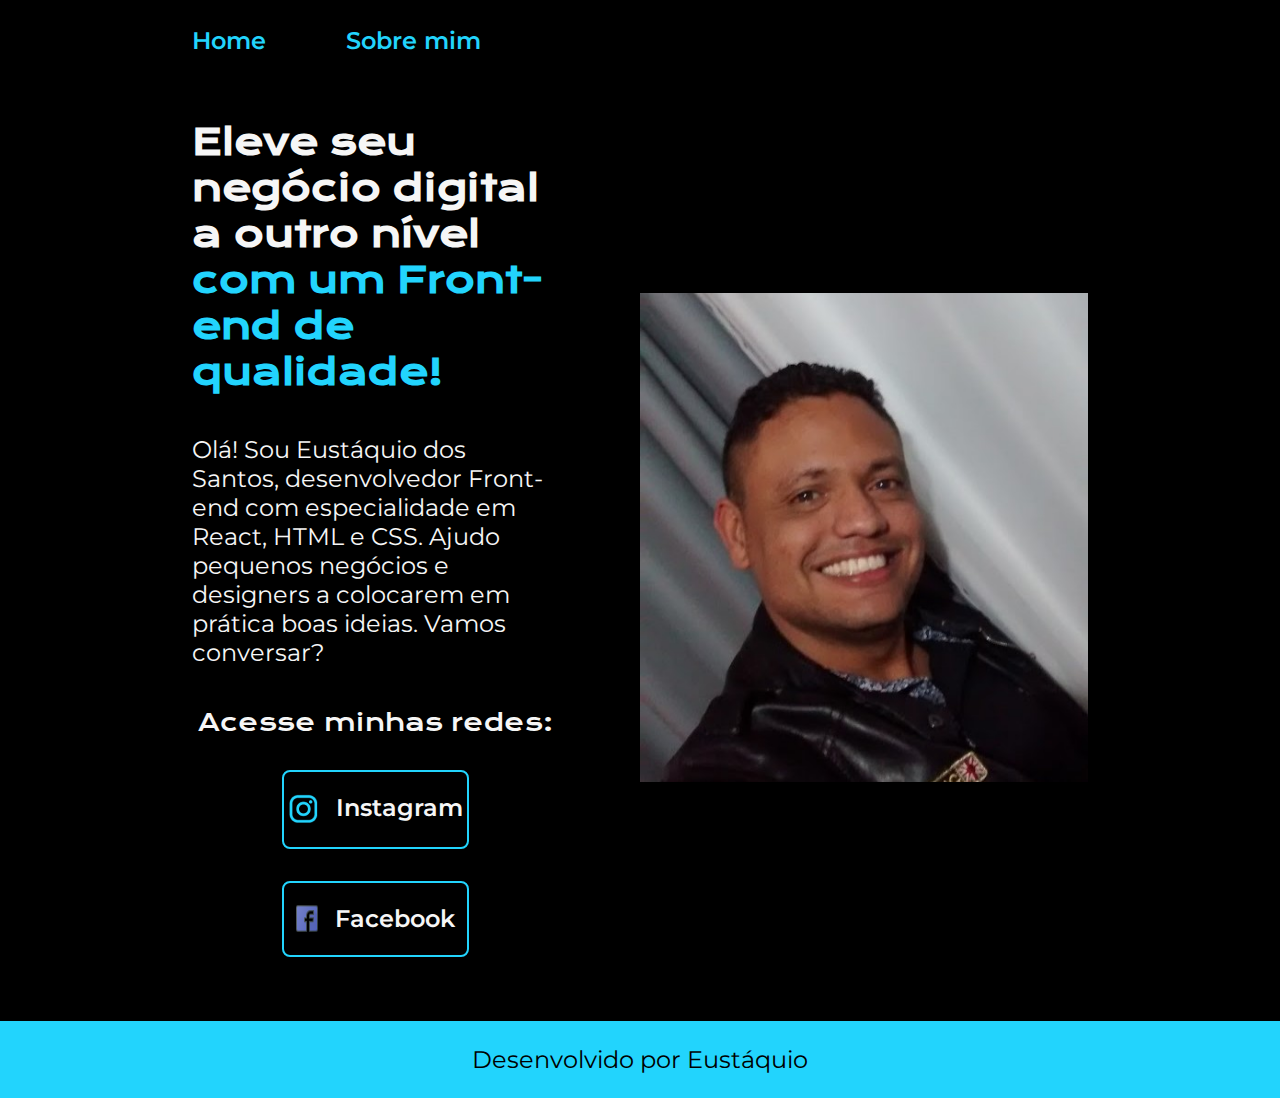
<file: index.html>
<!DOCTYPE html>
<html lang="pt-br">

<head>
    <meta charset="UTF-8">
    <meta http-equiv="X-UA-Compatible" content="IE=edge">
    <meta name="viewport" content="width=device-width, initial-scale=1.0">
    <title>Portfolio</title>
    <link rel="stylesheet" href="./styles/style.css">
</head>

<body>
    <header class="cabecalho">
       <nav class="cabecalho__menu">
        <a class="cabecalho__menu__link" href="index.html">Home</a>
        <a class="cabecalho__menu__link" href="about.html">Sobre mim</a>
       </nav> 
    </header>
    <main class="apresentacao">
        <section class="apresentacao__conteudo">
            <h1 class="apresentacao__conteudo__titulo">Eleve seu negócio digital a outro nível<strong 
            class="titulo-destaque"> com um Front-end de qualidade!
            </strong></h1>
            <p class="apresentacao__conteudo__texto">Olá! Sou Eustáquio dos Santos, desenvolvedor
            Front-end com especialidade em React, HTML e
            CSS. Ajudo pequenos negócios e designers a
            colocarem em prática boas ideias. Vamos
            conversar?</p>
            <div class="apresentacao__links">
                <h2 class="apresentacao__links__subtitulo">Acesse minhas redes:</h2>
                <a class="apresentacao__links__navegacao" href="https://instagram.com/eusoueustaquio"> <img src="assets/instagram.png">Instagram</a>
                <a class="apresentacao__links__navegacao" href="https://facebook.com/eusoueustaquio"> <img src="assets/icons8-facebook-24.png" alt=""> Facebook</a>
            </div>
        </section>
        <img class="apresentacao__imagem"  src="./assets/e18.jpg" alt="Foto Eustaquio">
    </main>
    <footer class="rodape ">
        <p>Desenvolvido por Eustáquio</p>
    </footer>
</body>

</html>
</file>
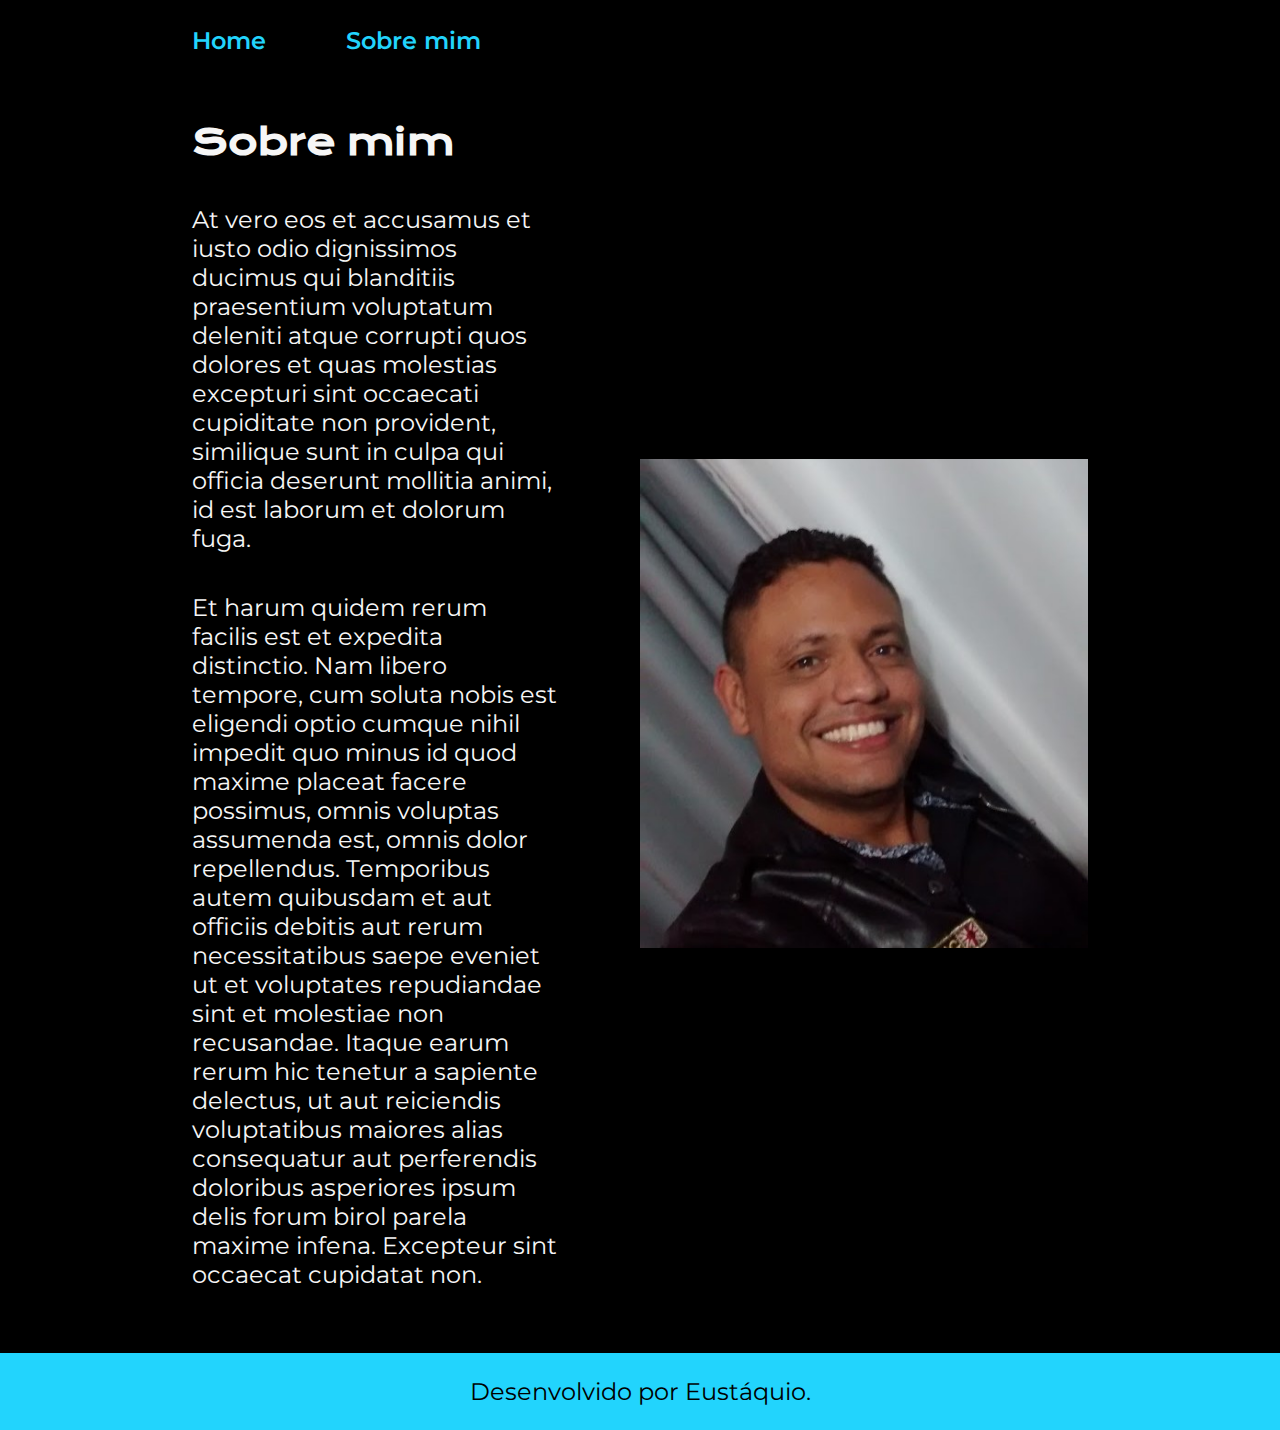
<file: about.html>
<!DOCTYPE html>
<html lang="pt-br">

<head>
    <meta charset="UTF-8">
    <meta http-equiv="X-UA-Compatible" content="IE=edge">
    <meta name="viewport" content="width=device-width, initial-scale=1.0">
    <title>Sobre mim</title>
    <link rel="stylesheet" href="./styles/style.css">
</head>

<body>
    <header class="cabecalho">
        <nav class="cabecalho__menu">
            <a class="cabecalho__menu__link" href="index.html">Home</a>
            <a class="cabecalho__menu__link" href="about.html">Sobre mim</a>
        </nav>
    </header>

    <main class="apresentacao">
        <section class="apresentacao__conteudo">
            <h1 class="apresentacao__conteudo__titulo">Sobre mim</h1>
            <p class="apresentacao__conteudo__texto">At vero eos et accusamus et iusto odio dignissimos ducimus qui blanditiis praesentium voluptatum deleniti
                atque corrupti quos dolores et quas molestias excepturi sint occaecati cupiditate non provident,
                similique sunt in culpa qui officia deserunt mollitia animi, id est laborum et dolorum fuga.
            </p>
            <p class="apresentacao__conteudo__texto">
                Et harum quidem rerum facilis est et expedita distinctio. Nam libero tempore, cum soluta nobis est
                eligendi optio cumque nihil impedit quo minus id quod maxime placeat facere possimus, omnis voluptas
                assumenda est, omnis dolor repellendus. Temporibus autem quibusdam et aut officiis debitis aut rerum
                necessitatibus saepe eveniet ut et voluptates repudiandae sint et molestiae non recusandae. Itaque earum
                rerum hic tenetur a sapiente delectus, ut aut reiciendis voluptatibus maiores alias consequatur aut
                perferendis doloribus asperiores ipsum delis forum birol parela maxime infena. Excepteur sint occaecat
                cupidatat non.</p>
        </section>
        <img class="apresentacao__imagem" src="assets/e18.jpg" alt="Foto Eustaquio">
    </main>

    <footer class="rodape">
        <p>Desenvolvido por Eustáquio.</p>
    </footer>
</body>

</html>
</file>
<file: styles/style.css>
@import url('https://fonts.googleapis.com/css2?family=Krona+One&family=Montserrat:wght@400;600&display=swap');

:root {
    --cor-primaria: #000000;
    --cor-secundaria: #F6F6F6;
    --cor-terciaria: #22D4FD;
    --cor-hover: #272727;

    --fonte-primaria: 'Krona One', sans-serif;
    --fonte-secundaria: 'Montserrat', sans-serif;
}
*{
    margin: 0;
    padding: 0;
}

body{
    box-sizing: border-box;
    background-color: var(--cor-primaria);
    color: var(--cor-secundaria);
}
.cabecalho{
    padding: 2% 0% 0% 15%;
}
.cabecalho__menu{
    display: flex;
    gap: 80px;
}
.cabecalho__menu__link{
    font-family: var(--fonte-secundaria);
    font-size: 1.5rem;
    font-weight: 600;
    color: var(--cor-terciaria);
    text-decoration: none;
}
.apresentacao{
    padding: 5% 15%;
    display: flex;
    align-items: center;
    justify-content: space-between;
    gap: 82px;
}
.apresentacao__conteudo{
    width: 50%;
    display: flex;
    flex-direction: column;
    gap: 40px;
}

.apresentacao__conteudo__titulo{
    font-size: 2.25rem;
    font-family: var(--fonte-primaria);
}
.titulo-destaque{
    color: var(--cor-terciaria);
}
.apresentacao__conteudo__texto{
    font-size: 1.5rem;
    font-family: var(--fonte-secundaria);
}

.apresentacao__links{
    display: flex;
    flex-direction: column;
    justify-content: space-between;
    align-items: center;
    gap: 32px;
}
.apresentacao__links__subtitulo{
    font-family: var(--fonte-primaria);
    font-weight: 400;
    font-size: 1.5rem;
}
.apresentacao__links__navegacao{
    display: flex;
    justify-content: center;
    gap: 16px;
    border: 2px solid var(--cor-terciaria);
    width: 50%;
    text-align: center;
    border-radius: 8px;
    font-size: 1.5rem;
    font-weight: 600;
    padding: 21.5px 0;
    text-decoration: none;
    color: var(--cor-secundaria);
    font-family: var(--fonte-secundaria);
}
.apresentacao__links__link:hover{
    background-color: var(--cor-hover);
}
.apresentacao__imagem{
    width: 50%;
}
.rodape{
    color: var(--cor-primaria);
    background-color: var(--cor-terciaria);
    padding: 24px;
    text-align: center;
    font-family: var(--fonte-secundaria);
    font-size: 1.5rem;
    font-weight: 400;
}

@media (max-width: 1200px) {
    .cabecalho{
         padding: 10%;  
    }
    .cabecalho__menu{
        justify-content: center;
    }
    .apresentacao{
        flex-direction: column-reverse;
        padding: 5%;

    .apresentacao__conteudo {
        width: auto;
    }
    }
    
}
</file>
